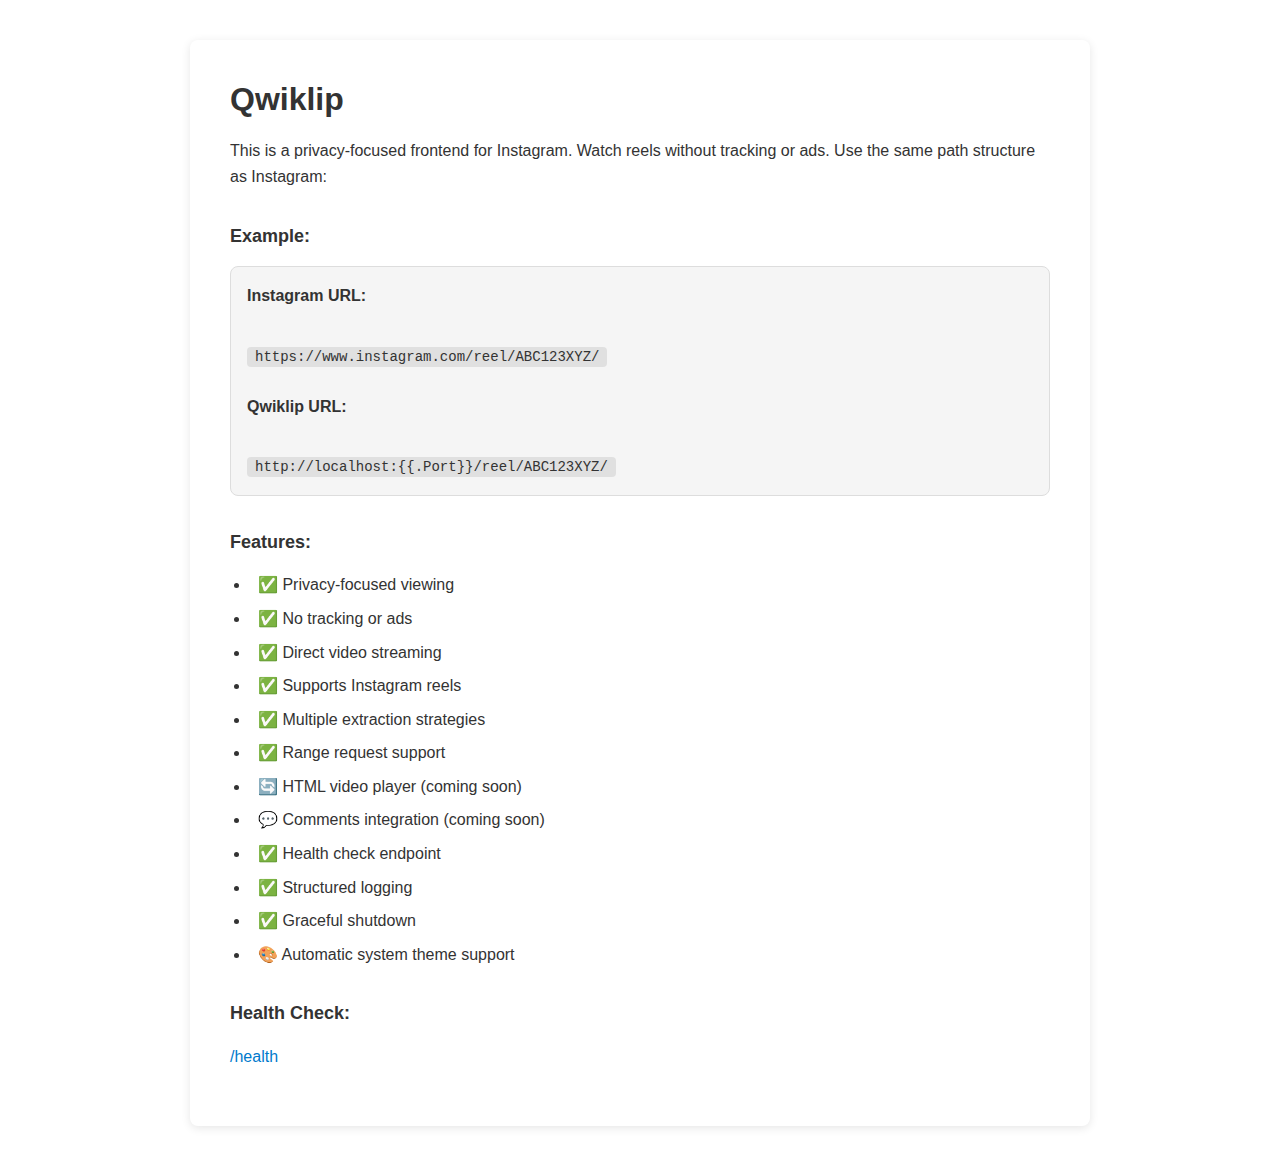
<file: templates/index.html>
<!DOCTYPE html>
<html>
<head>
    <meta charset="utf-8">
    <meta name="viewport" content="width=device-width, initial-scale=1.0, viewport-fit=cover">
    <meta name="color-scheme" content="light dark">
    <meta name="mobile-web-app-capable" content="yes">
    <meta name="apple-mobile-web-app-capable" content="yes">
    <meta name="apple-mobile-web-app-status-bar-style" content="default">
    <meta name="apple-mobile-web-app-title" content="Qwiklip">
    <meta name="msapplication-tap-highlight" content="no">
    <meta name="description" content="Qwiklip - Privacy-focused Instagram frontend. Watch Instagram reels privately without tracking. Alternative interface for viewing Instagram content.">
    <meta name="keywords" content="instagram, privacy, frontend, reels, viewer, alternative, anonymous, qwiklip">
    <meta name="author" content="Qwiklip">
    <meta name="robots" content="index, follow">

    <!-- Theme colors for system preference -->
    <meta name="theme-color" content="#ffffff" media="(prefers-color-scheme: light)">
    <meta name="theme-color" content="#1a1a1a" media="(prefers-color-scheme: dark)">

    <!-- Open Graph / Facebook -->
    <meta property="og:type" content="website">
    <meta property="og:title" content="Qwiklip - Privacy Instagram Frontend">
    <meta property="og:description" content="Privacy-focused Instagram frontend. Watch Instagram reels privately without tracking. Alternative interface for viewing Instagram content.">
    <meta property="og:image" content="/static/qwiklip-logo.png">

    <!-- Twitter -->
    <meta name="twitter:card" content="summary_large_image">
    <meta name="twitter:title" content="Qwiklip - Privacy Instagram Frontend">
    <meta name="twitter:description" content="Privacy-focused Instagram frontend. Watch Instagram reels privately without tracking. Alternative interface for viewing Instagram content.">

    <title>Qwiklip</title>
    <style>
        /* Mobile-first CSS variables */
        :root {
            --bg-color: #ffffff;
            --text-color: #333333;
            --container-bg: #ffffff;
            --example-bg: #f5f5f5;
            --code-bg: #e0e0e0;
            --border-color: #dddddd;
            --link-color: #007acc;
            --shadow: rgba(0, 0, 0, 0.1);

            /* Mobile-optimized spacing */
            --spacing-xs: 8px;
            --spacing-sm: 12px;
            --spacing-md: 16px;
            --spacing-lg: 20px;
            --spacing-xl: 32px;
            --spacing-2xl: 40px;

            /* Touch-friendly sizes */
            --touch-target-min: 44px;
            --border-radius: 8px;
            --font-size-sm: 14px;
            --font-size-base: 16px;
            --font-size-lg: 18px;
            --font-size-xl: 24px;
        }

        /* Dark theme - automatically applied based on system preference */
        @media (prefers-color-scheme: dark) {
            :root {
                --bg-color: #1a1a1a;
                --text-color: #e0e0e0;
                --container-bg: #2a2a2a;
                --example-bg: #3a3a3a;
                --code-bg: #4a4a4a;
                --border-color: #555555;
                --link-color: #4da6ff;
                --shadow: rgba(0, 0, 0, 0.3);
            }
        }

        /* Prevent zoom on input focus on iOS */
        input[type="text"],
        input[type="email"],
        input[type="password"],
        textarea,
        select {
            font-size: 16px;
        }

        /* Global styles */
        * {
            box-sizing: border-box;
            transition: background-color 0.3s ease, color 0.3s ease, border-color 0.3s ease;
        }

        html {
            scroll-behavior: smooth;
        }

        body {
            font-family: -apple-system, BlinkMacSystemFont, 'Segoe UI', Roboto, Oxygen, Ubuntu, Cantarell, sans-serif;
            margin: 0;
            padding: var(--spacing-lg);
            background-color: var(--bg-color);
            color: var(--text-color);
            line-height: 1.6;
            -webkit-text-size-adjust: 100%;
            -webkit-font-smoothing: antialiased;
            -moz-osx-font-smoothing: grayscale;
        }

        /* Mobile-first container */
        .container {
            max-width: 600px;
            margin: 0 auto;
            background-color: var(--container-bg);
            padding: var(--spacing-lg);
            border-radius: var(--border-radius);
            box-shadow: 0 2px 10px var(--shadow);
            min-height: calc(100vh - var(--spacing-2xl));
        }

        /* Typography optimizations */
        h1 {
            font-size: var(--font-size-xl);
            font-weight: 700;
            margin: 0 0 var(--spacing-lg) 0;
            line-height: 1.2;
        }

        h2 {
            font-size: var(--font-size-lg);
            font-weight: 600;
            margin: var(--spacing-xl) 0 var(--spacing-md) 0;
            color: var(--text-color);
        }

        p {
            margin: 0 0 var(--spacing-md) 0;
            font-size: var(--font-size-base);
        }

        /* Code blocks optimized for mobile */
        code {
            background: var(--code-bg);
            padding: 2px var(--spacing-xs);
            border-radius: 4px;
            font-family: 'SF Mono', 'Monaco', 'Inconsolata', 'Roboto Mono', monospace;
            font-size: 14px;
            word-break: break-all;
            white-space: pre-wrap;
        }

        /* Links optimized for touch */
        a {
            color: var(--link-color);
            text-decoration: none;
            -webkit-tap-highlight-color: rgba(0, 0, 0, 0);
        }

        a:hover {
            text-decoration: underline;
        }

        /* Example boxes optimized for mobile */
        .example {
            background: var(--example-bg);
            padding: var(--spacing-md);
            border-radius: var(--border-radius);
            margin: var(--spacing-md) 0;
            border: 1px solid var(--border-color);
            word-wrap: break-word;
            overflow-wrap: break-word;
        }

        .example strong {
            display: block;
            margin-bottom: var(--spacing-xs);
            font-weight: 600;
        }

        /* Features list optimized for mobile */
        ul {
            padding-left: var(--spacing-lg);
            margin: var(--spacing-md) 0;
        }

        li {
            margin: var(--spacing-xs) 0;
            padding-left: var(--spacing-xs);
        }

        /* Tablet styles (640px and up) */
        @media (min-width: 640px) {
            body {
                padding: var(--spacing-2xl);
            }

            .container {
                padding: var(--spacing-xl);
            }

            h1 {
                font-size: 2rem;
            }
        }

        /* Desktop styles (768px and up) */
        @media (min-width: 768px) {
            .container {
                max-width: 800px;
                padding: var(--spacing-2xl);
            }
        }

        /* Large desktop styles (1024px and up) */
        @media (min-width: 1024px) {
            body {
                padding: var(--spacing-2xl) var(--spacing-2xl);
            }

            .container {
                max-width: 900px;
            }
        }

        /* High DPI displays */
        @media (-webkit-min-device-pixel-ratio: 2), (min-resolution: 192dpi) {
            .container {
                box-shadow: 0 4px 20px var(--shadow);
            }
        }

        /* Print styles */
        @media print {
            body {
                background: white !important;
                color: black !important;
            }

            .container {
                box-shadow: none !important;
                border: 1px solid #ccc !important;
            }

            a {
                color: black !important;
                text-decoration: underline !important;
            }
        }
    </style>
</head>
<body>
    <div class="container">
        <h1>Qwiklip</h1>
        <p>This is a privacy-focused frontend for Instagram. Watch reels without tracking or ads. Use the same path structure as Instagram:</p>

        <h2>Example:</h2>

        <div class="example">
            <strong>Instagram URL:</strong><br>
            <code>https://www.instagram.com/reel/ABC123XYZ/</code><br><br>
            <strong>Qwiklip URL:</strong><br>
            <code>http://localhost:{{.Port}}/reel/ABC123XYZ/</code>
        </div>

        <h2>Features:</h2>
        <ul>
            <li>✅ Privacy-focused viewing</li>
            <li>✅ No tracking or ads</li>
            <li>✅ Direct video streaming</li>
            <li>✅ Supports Instagram reels</li>
            <li>✅ Multiple extraction strategies</li>
            <li>✅ Range request support</li>
            <li>🔄 HTML video player (coming soon)</li>
            <li>💬 Comments integration (coming soon)</li>
            <li>✅ Health check endpoint</li>
            <li>✅ Structured logging</li>
            <li>✅ Graceful shutdown</li>
            <li>🎨 Automatic system theme support</li>
        </ul>

        <h2>Health Check:</h2>
        <p><a href="/health">/health</a></p>
    </div>
</body>
</html>
</file>
